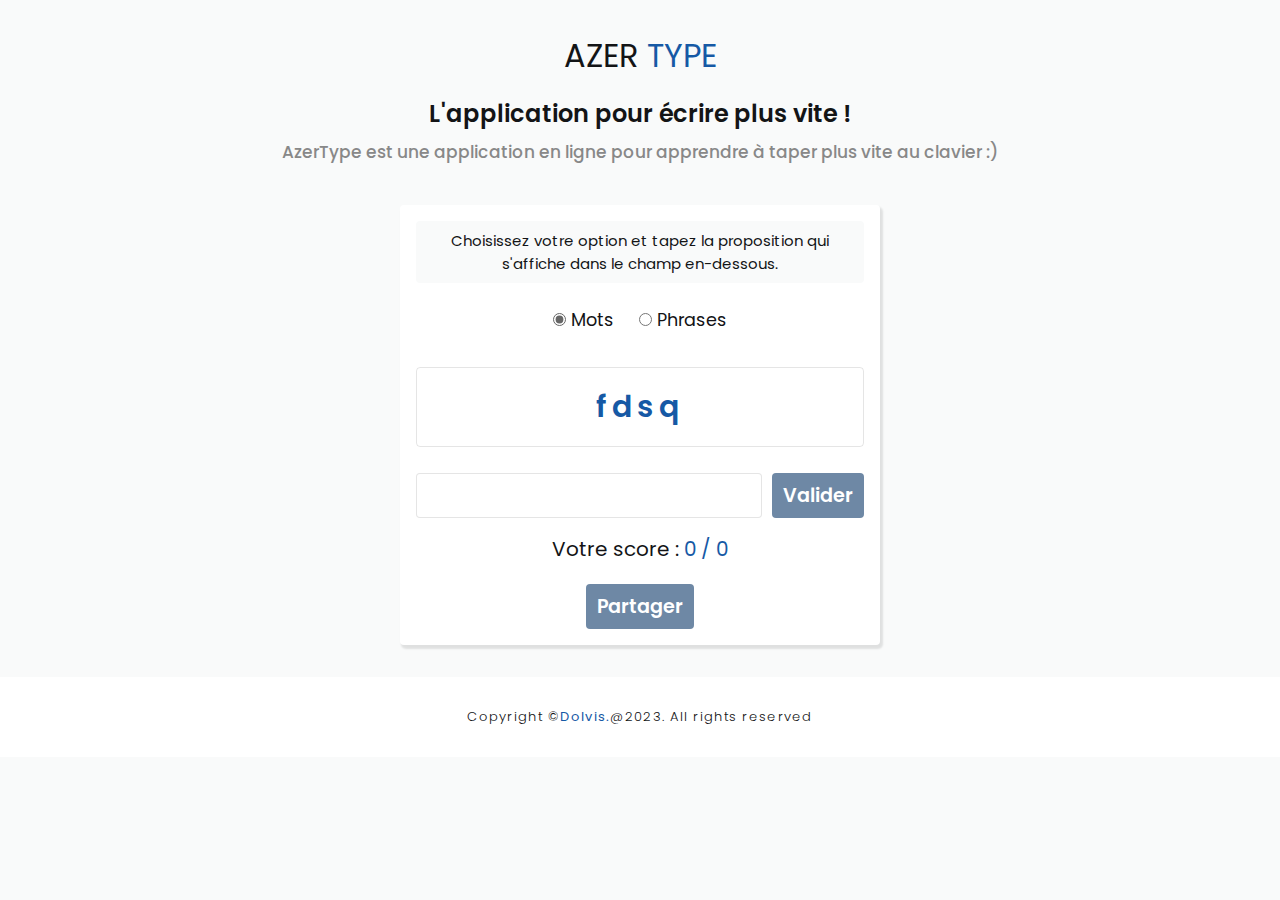
<file: index.html>
<!DOCTYPE html>
<html lang="fr">
<head>
    <meta charset="UTF-8">
    <meta http-equiv="X-UA-Compatible" content="IE=edge">
    <meta name="viewport" content="width=device-width, initial-scale=1.0">
    <title>Document</title>
  <!--font awesome icons-->
    <link rel="stylesheet" href="https://cdnjs.cloudflare.com/ajax/libs/font-awesome/6.4.0/css/all.min.css">
    <link rel="stylesheet" href="style/style.css">

    <!-- Inclusion des 3 scripts nécessaires pour faire fonctionner le jeu -->
    <!-- Attention, l'ordre des fichiers js est important.  -->
    <script src="scripts/config.js" defer></script>
    <script src="scripts/popup.js" defer></script>
    <script src="scripts/script.js" defer></script>
    <script src="scripts/main.js" defer></script>
</head>
<body>
    <!-- HEADER -->
    <header>
        <h1>Azer <span>Type</span></h1>
        <h2>L'application pour écrire plus vite !</h2>
        <h3>AzerType est une application en ligne pour apprendre à taper plus vite au clavier :)</h3>
    </header>

    <!-- MAIN -->
    <main>
        <div class="zoneOptions">
            <p>Choisissez votre option et tapez la proposition qui s'affiche dans le champ en-dessous.</p>
            <div class="optionSource">
                <input type="radio" name="optionSource" id="mots" value="1" checked>
                <label for="mots">Mots</label>
                <input type="radio" name="optionSource" id="phrases" value="2">
                <label for="phrases">Phrases</label>
            </div>
        </div>

        <div class="zoneProposition">
            Azerty
        </div>

        <div class="zoneSaisie">
            <input type="text" id="inputEcriture" name="inputEcriture">
            <button id="btnValiderMot">Valider</button>
        </div>

        <div class="zoneScore">
            Votre score : <span>0</span>
        </div>

        <div class="zonePartage">
            <button>Partager</button>
        </div>
        
    </main>

    <!-- FOOTER -->
    <footer>
        Copyright &copy; <span>Dolvis.</span> @2023. All rights reserved
    </footer>

    <!-- Popup de partage -->
    <div class="popupBackground">
        <div class="popup">
            <div class="fas fa-close" id="close_btn"></div>
            <div>Partagez votre score</div>
            <form>
                <label for="nom">Votre nom</label>
                <input type="text" id="nom" name="nom" placeholder="Votre nom">
                <label for="email">Avec qui voulez-vous partager votre score ?</label>
                <input type="email" id="email" name="email" placeholder="nom@domaine.com">
                <button id="btnEnvoyerMail">Envoyer</button>
            </form>
        </div>
    </div>
</body>
</html>
</file>
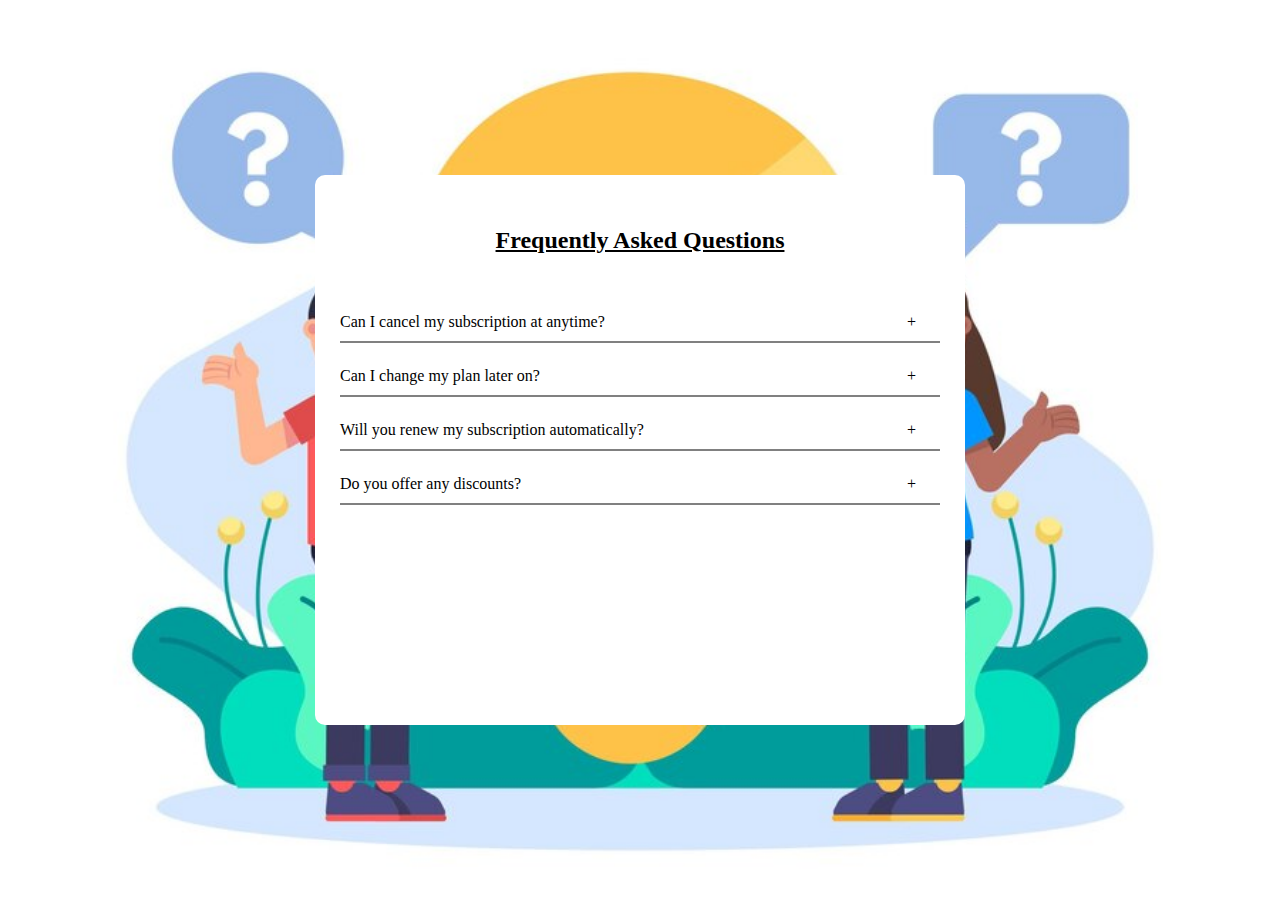
<file: accordion/index.html>
<!DOCTYPE html>
<html lang="en">
<head>
    <meta charset="UTF-8">
    <meta name="viewport" content="width=device-width, initial-scale=1.0">
    <title>Accordion</title>
    <link rel="stylesheet" href="style.css">
</head>
<body>
    
    <div class="container">
        <h2>Frequently Asked Questions
        </h2>

        <div class="contain-container">
            <div class="question">
                Can I cancel my subscription at anytime?
            </div>
            <div class="answer">
                Sure. Your paid subscription can be cancelled anytime by shifting to Lite plan.
            </div>
        </div>
        <div class="contain-container">
            <div class="question">
                Can I change my plan later on?
            </div>

            <div class="answer">
                Absolutely! You can upgrade or downgrade your plan anytime. The money paid for the previous subscription will be recalculated to the new plan.
            </div>
        </div>   
        <div class="contain-container">
            <div class="question">
                Will you renew my subscription automatically?
            </div>
            <div class="answer">
                Yes, your subscription will be automatically renewed according to your pay period.
            </div>
        </div> 
        <div class="contain-container">
            <div class="question">
                Do you offer any discounts?
            </div>
            <div class="answer">
                Yes! We offer 17% discount for payment per year. There may be other temporary discounts, check for this inside the service.
            </div>
            
        </div> 
        <!-- <div class="contain-container">
            
        </div> 
             -->
            
            
        
    </div>

    <script src="script.js"></script>
</body>
</html>
</file>
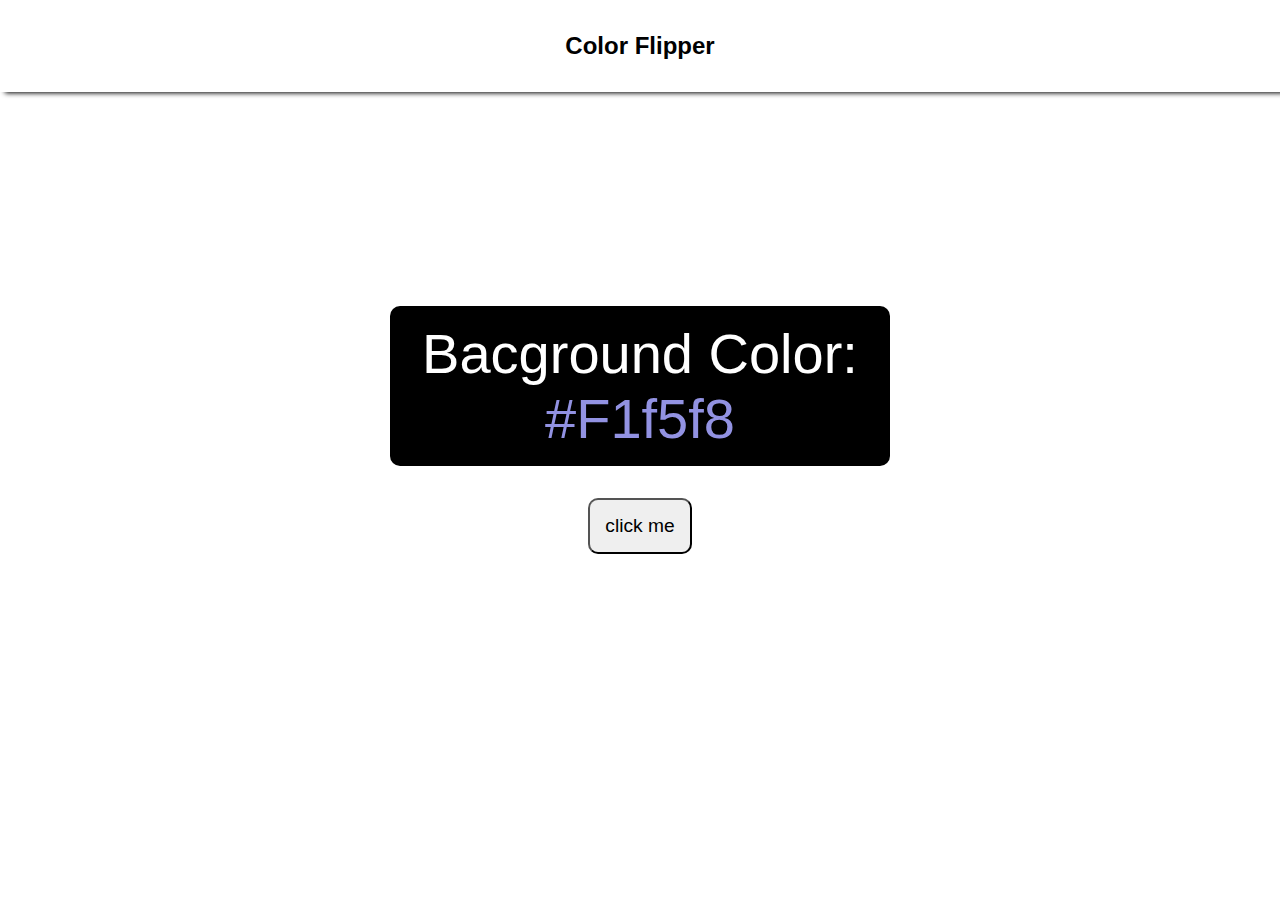
<file: color flipper/index.html>
<!DOCTYPE html>
<html lang="en">
<head>
    <meta charset="UTF-8">
    <meta http-equiv="X-UA-Compatible" content="IE=edge">
    <meta name="viewport" content="width=device-width, initial-scale=1.0">
    <link rel="stylesheet" href="style.css">
    <title>Color Flipper</title>
</head>
<body>
    <nav>
        <h2>color flipper</h2>
    </nav>
    <main>
        <div class="container">
            <p>
                bacground color: <span id="span-color">#f1f5f8</span>
            </p>
            <button id="btn">click me</button>
        </div>
    </main>
    


    <script src="script.js"></script>
</body>
</html>
</file>
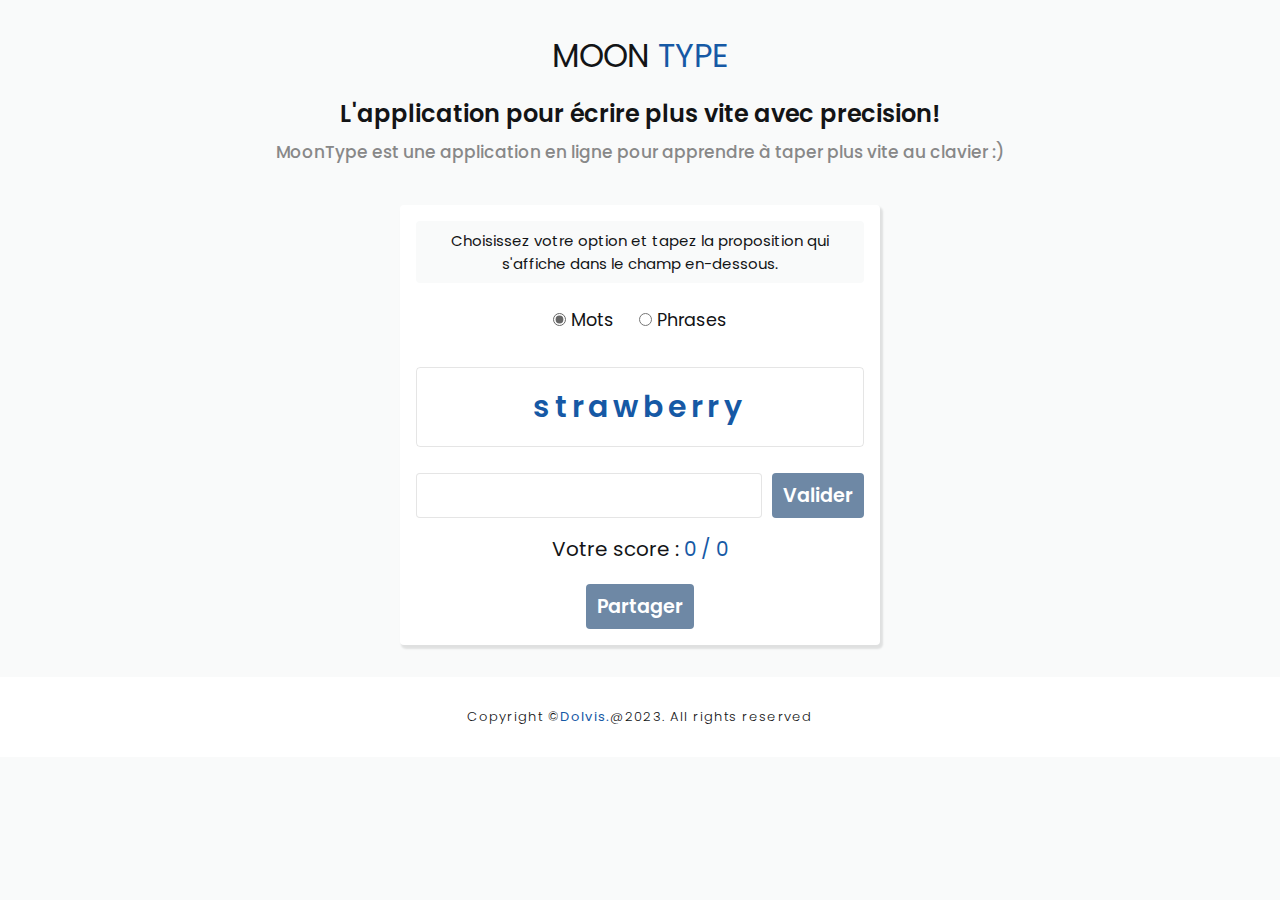
<file: MoonType/index.html>
<!DOCTYPE html>
<html lang="fr">
<head>
    <meta charset="UTF-8">
    <meta http-equiv="X-UA-Compatible" content="IE=edge">
    <meta name="viewport" content="width=device-width, initial-scale=1.0">
    <title>Document</title>
  <!--font awesome icons-->
    <link rel="stylesheet" href="https://cdnjs.cloudflare.com/ajax/libs/font-awesome/6.4.0/css/all.min.css">
    <link rel="stylesheet" href="style/style.css">

    <!-- Inclusion des 3 scripts nécessaires pour faire fonctionner le jeu -->
    <!-- Attention, l'ordre des fichiers js est important.  -->
    <script src="scripts/config.js" defer></script>
    <script src="scripts/popup.js" defer></script>
    <script src="scripts/script.js" defer></script>
    <script src="scripts/main.js" defer></script>
</head>
<body>
    <!-- HEADER -->
    <header>
        <h1>Moon <span>Type</span></h1>
        <h2>L'application pour écrire plus vite avec precision!</h2>
        <h3>MoonType est une application en ligne pour apprendre à taper plus vite au clavier :)</h3>
    </header>

    <!-- MAIN -->
    <main>
        <div class="zoneOptions">
            <p>Choisissez votre option et tapez la proposition qui s'affiche dans le champ en-dessous.</p>
            <div class="optionSource">
                <input type="radio" name="optionSource" id="mots" value="1" checked>
                <label for="mots">Mots</label>
                <input type="radio" name="optionSource" id="phrases" value="2">
                <label for="phrases">Phrases</label>
            </div>
        </div>

        <div class="zoneProposition">
            Azerty
        </div>

        <div class="zoneSaisie">
            <input type="text" id="inputEcriture" name="inputEcriture">
            <button id="btnValiderMot">Valider</button>
        </div>

        <div class="zoneScore">
            Votre score : <span>0</span>
        </div>

        <div class="zonePartage">
            <button>Partager</button>
        </div>
        
    </main>

    <!-- FOOTER -->
    <footer>
        Copyright &copy; <span>Dolvis.</span> @2023. All rights reserved
    </footer>

    <!-- Popup de partage -->
    <div class="popupBackground">
        <div class="popup">
            <div class="fas fa-close" id="close_btn"></div>
            <div>Partagez votre score</div>
            <form>
                <label for="nom">Votre nom</label>
                <input type="text" id="nom" name="nom" placeholder="Votre nom">
                <label for="email">Avec qui voulez-vous partager votre score ?</label>
                <input type="email" id="email" name="email" placeholder="nom@domaine.com">
                <button id="btnEnvoyerMail">Envoyer</button>
            </form>
        </div>
    </div>
</body>
</html>
</file>
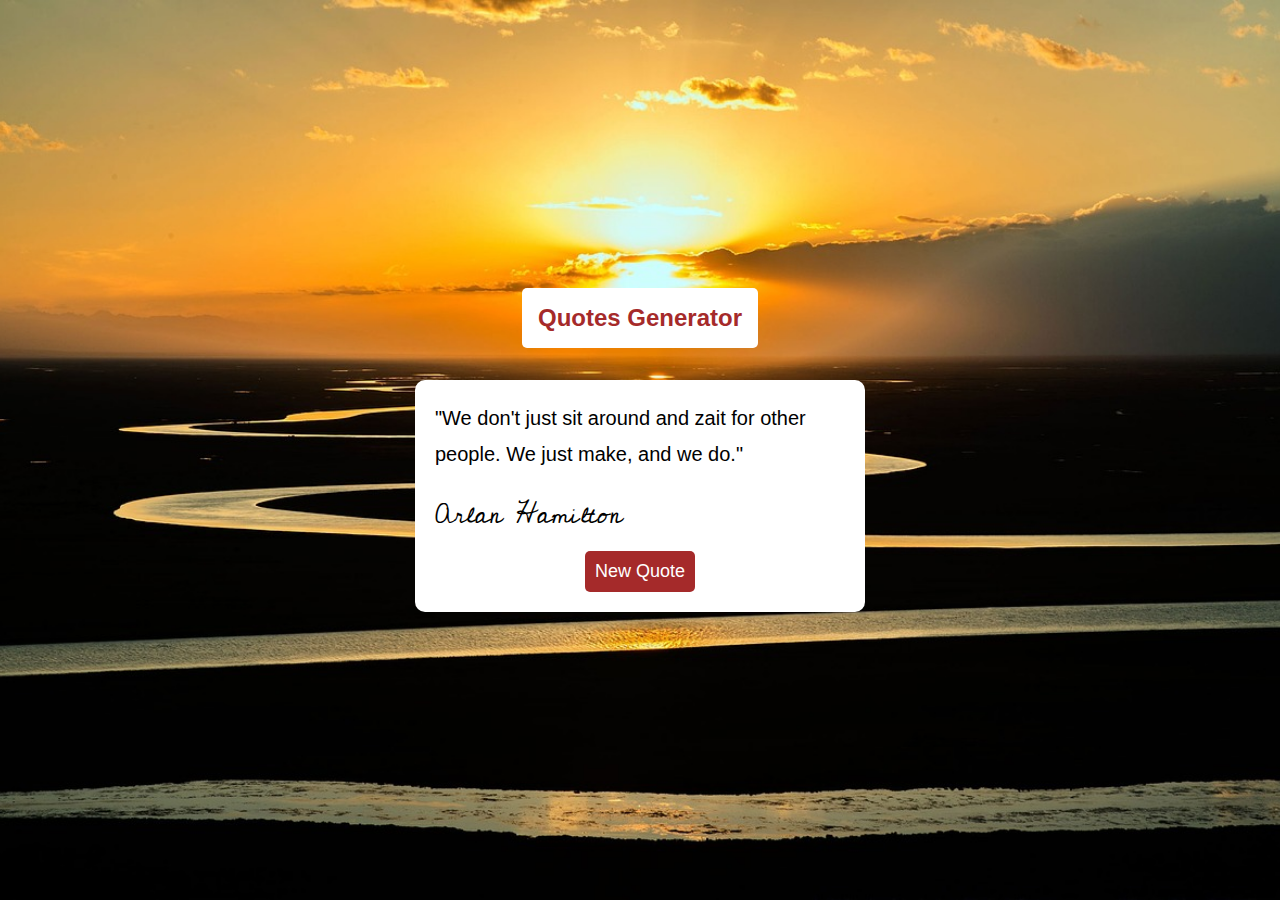
<file: quote generator/index.html>
<!DOCTYPE html>
<html lang="en">
<head>
    <meta charset="UTF-8">
    <meta name="viewport" content="width=device-width, initial-scale=1.0">
    <link rel="stylesheet" href="style.css">
    <title>Quote generator</title>
</head>
<body>

    <div class="container">
        <div class="title">
            <h2>Quotes Generator</h2>
        </div>

        <div class="quote-container">
            <p id="quote">"We don't just sit around and zait for other people. We just make, and we do."</p>
            <p id="person">arlan hamilton</p>
            <button class="btn">New Quote</button>
        </div>
    </div>
   
    

    <script src="script.js"></script>
</body>
</html>
</file>
<file: accordion/style.css>
*{
    padding: 0;
    margin: 0;
    box-sizing: border-box;
    border: none;
    text-decoration: none;
}

:root{
    --border-radius:10px;
    --white-color: white;
    --black-color: black;


}

body{
    height: 100vh;
    background: url(images/question.jpg) no-repeat center center/cover;
    display: flex;
    flex-direction: column;
    justify-content: center;
    align-items: center;
}

.container{
    
    max-width: 650px;
    height: 550px;
    padding: 25px;
    background-color: var(--white-color);
    border-radius: var(--border-radius);
    
}

.container .contain-container{
    
    

}

.container h2{
    text-decoration: underline;
    
    padding: .7rem;
    margin: 1rem 0 3rem;
    text-align: center;
}

.container .contain-container .question{
    padding-bottom: 10px;
    margin-top: 1.5rem;
    cursor: pointer;
    border-bottom: solid 2px gray;
    position: relative;
}
.container .contain-container .answer{
    
    height: 0;
    overflow: hidden; 
    transition: .5s;
}

.container .contain-container .question::after{
    content: "+";
    position: absolute;
    right: 1.5rem;
}

/* javascript styling */

.container .contain-container.active .answer{
    
    height: 100px;
    transition: .5s;
}

.container .contain-container.active .question{
    font-size: 15px;
    transition: .5s;
}


.container .contain-container.active .question::after{
    content: "-";
   
}
</file>
<file: color flipper/style.css>
*{
    padding: 0;
    margin: 0;
    box-sizing: border-box;
    text-decoration: none;
    font-family: sans-serif;
}

:root{
    --white-color: white;
    --box-border: 5px 1px 5px black;
    --bg-color: rgb(146, 146, 226);
    --black-color: black;
    --border-radius: 10px;
    --padding: 15px
}

nav{
    padding: 2rem;
    box-shadow: var(--box-border);
    text-align: center;
    text-transform: capitalize;
}

.container{
    display: flex;
    flex-direction: column;
    justify-content: center;
    align-items: center;
    gap: 2rem;
    height: 75vh;
}

.container p{
    max-width: 500px;
    text-align: center;
    font-size: 3.5rem;
    color: var(--white-color);
    background-color:var(--black-color) ;
    padding: var(--padding) ;
    border-radius: var(--border-radius);
    text-transform: capitalize;
}

.container p span{
    color:var(--bg-color) ;
}

#btn{
    border-radius: var(--border-radius);
    padding: var(--padding);
    font-size: 1.2rem;
}
</file>
<file: quote generator/style.css>
@import url('https://fonts.googleapis.com/css2?family=Cedarville+Cursive&display=swap');

*{
    padding: 0;
    margin: 0;
    box-sizing: border-box;
    text-decoration: none;
    border: none;
    --bg-white:white;
    --color-btn: white;
    --brown-color: brown;
}

:root{
    --border-radius:10px;
    --border-radius-btn: 5px;
}
.container{
    height: 100vh;
    display: flex;
    gap: 2rem;
    flex-direction: column;
    justify-content: center;
    align-items: center;
    background: url("images/horizon.jpg") no-repeat center center/ cover;
    font-family: sans-serif;
}

.quote-container{
    display: flex;
    flex-direction: column;
    background-color: var(--bg-white);
    max-width: 450px;
    border-radius: var(--border-radius);
    padding: 20px;
}

.title h2{
    background-color: var(--bg-white);
    color: var(--brown-color);
    padding: 1rem;
    /* border: solid 1px  */
    border-radius: var(--border-radius-btn);
}

#quote{
    padding-bottom: 1rem;
    line-height: 1.8;
    word-spacing: 1;
    font-size: 20px;
}
#person{
    font-family: "Cedarville Cursive", cursive;
    font-size: 28px;
    text-transform: capitalize;

}
.btn{
    margin-top: 10px;
    padding: 10px;
    background-color: var(--brown-color);
    color: var(--color-btn);
    font-size: 18px;
    border-radius: var(--border-radius-btn);
    cursor: pointer;
    align-self: center;
}
</file>
<file: style/style.css>
@import url('https://fonts.googleapis.com/css2?family=Poppins:wght@300;400&display=swap');

/**
 * Reset
 */
 * {
    margin: 0;
    padding: 0;
    box-sizing: border-box;
    outline: none;
    border: none;
    font-weight: normal;
}

/**
 * Eléments génériques
 */

:root{
    --main-color: #1659a5;
    --black: #131416;
    --white: #fff;
    --light-bg: #f9fafa;
    --light-color: #888;
    --border: 1px solid rgba(0, 0, 0, .1);
    --body-family:'Poppins', Arial, sans-serif;  
}

body {
    font-family: var(--body-family); 
    background-color: var(--light-bg);
    color: var(--black);
    font-size: .938rem;
}

/* Mise en forme des titres */
h1 {
    font-size: 2rem;
    font-weight: 400;
    color: var(--black);
    text-transform: uppercase;
    margin: 2rem 0 1rem;
}
h1 span{
    color: var(--main-color);
}

h2 {
    font-size: 1.5rem;
    font-weight: 600;
    color: var(--black);
}

h3 {
    margin: .5rem;
    font-size: 17px;
    font-weight: 500;
    color: var(--light-color);
}


/* Mise en forme des formulaires */
input[type='radio'] {
    filter: grayscale(1); /* Grayscale passe le bouton en niveau de gris */
}


input[type='text'],
input[type='email'] {
    width: 100%;
    margin-right: 10px;
    padding: .5rem .8rem;
    border-radius: .25rem;
    font-size: 17px;
    letter-spacing: .1rem;
    font-weight: 600;
    font-size: 17px;
    color: var(--black);
}

input[type='text']::placeholder,
input[type='email']::placeholder {
    color: var(--light-color);
    opacity: 50%;
}

button {
    padding: .5rem .7rem;
    border-radius: .25rem;
    font-family: var(--body-family);
    font-weight: 600;
    font-size: 1.2rem;
    color: var(--white);
    background-color: #6e88a5;
    cursor: pointer;
    transition: all .3s;
}

button:hover {
    background-color: var(--main-color);
}

button:focus {
    background-color: var(--light-bg);
    color:var(--black);
    border: 3px solid var(--main-color);
    
}

/**
 * Eléments principaux
 */

header {
    display: flex;
    flex-direction: column;
    align-items: center;
}

main {
    display: flex;
    flex-direction: column;
    justify-content: center;
    align-items: center;
    width: 100%;
    max-width: 30rem;

    margin: 2rem auto;
    padding: 1rem;
    text-align: center;
    color: var(--black);
    font-size: 1.1rem;
    font-weight: 500;
    border-radius: .25rem;
    background-color: var(--white);
    box-shadow: 2px 3px 2px 1px rgba(0, 0, 0, .1);
}

footer {
    /* position: absolute; */
    bottom: 0;
    display: flex;
    justify-content: center;
    width: 100%;
    padding: 30px;
    font-weight: 300;
    font-size: .813rem;
    color: var(--black);
    letter-spacing: .08rem;
    background-color: var(--white);
}
footer span{
    color: var(--main-color);
}

/**
 * Mise en forme des éléments de la zone principale
 */

/* Zone d'options */
.zoneOptions p{
    font-size: .938rem;
    padding: .5rem;
    background-color: var(--light-bg);
    border-radius: .25rem;
}

.optionSource {
    margin: 1.5rem;

}

.optionSource input[type='radio']:not(:first-child) {
    margin-left: 20px;
}

/* Zone ou sera affiché le texte (mot ou phrase) à afficher */
.zoneProposition {
    width: 100%;
    margin: 10px 0 10px 0;
    padding: 1rem;
    border-radius: .25rem;
    font-size: 30px;
    font-weight: 600;
    color: var(--main-color);
    border: var(--border);
    letter-spacing: .3rem;
}

/* Zone de saisie */
.zoneSaisie {
    display: flex;
    justify-content: space-between;
    width: 100%;
    margin: 1rem;
}

/* Eléments du formulaire de saisie */
.zoneSaisie input[type='text'] {
    width: 80%;
    border: var(--border);
}

/* .zoneSaisie button {
    /* width: 20%; */
/* } */ 

.zoneScore {
    font-size: 20px;
}
.zoneScore span{
    color: var(--main-color);
}

.zonePartage {
    padding-top: 20px;
}

/**
  * Gestion des popups
  */

.popupBackground {
    display: none;
    position: fixed;
    top: 0;
    height: 100vh;
    width: 100vw;
    background-color: rgba(0, 0, 0, .5);
   
}

.popup {
    position: absolute;
    top: 50%;
    left: 50%;
    transform: translate(-50%, -50%);
    flex-wrap: wrap;
    justify-content: center;
    align-items: center;
    width: 100%;
    padding: 1rem 2rem;
    /* text-align: center; */
    color: var(--black);
    /* font-size: 17px; */
    font-weight: 500;
    background-color: var(--white);
    border-radius: .25rem;
    max-width: 25rem;
}



.active {
    display: flex !important;
}

.popup label {
    width: 100%;
    font-size: .938rem;
    
}

.popup div {
    font-size: 1.5rem;
    padding-bottom: 15px;
}

/* Eléments de formulaire */
.popup input {
    margin: 10px 0;
    border: var(--border);
    font-size: .938rem;
    font-weight: lighter;
    padding: 1rem;
}

.popup button {
    margin: 1rem 0;
    width: 100%;
}

#close_btn{
    position: absolute;
    right: 1.5rem;
    top: 1.2rem;
    font-size: 1.2rem;
    cursor: pointer;
    color: var(--black);
}

#close_btn:hover{
    color: var(--main-color);
}
/** 
 * Responsive
 */


 /* En dessous de 1200 px */
@media screen and (max-width: 1200px) {
    main {
        width: 60%;
        padding: 30px;
    }
}


/* En dessous de 800 px */
@media screen and (max-width: 800px) {
    main {
        width: 90%;
        padding: 10px;
    }
}
</file>
<file: MoonType/style/style.css>
@import url('https://fonts.googleapis.com/css2?family=Poppins:wght@300;400&display=swap');

/**
 * Reset
 */
 * {
    margin: 0;
    padding: 0;
    box-sizing: border-box;
    outline: none;
    border: none;
    font-weight: normal;
}

/**
 * Eléments génériques
 */

:root{
    --main-color: #1659a5;
    --black: #131416;
    --white: #fff;
    --light-bg: #f9fafa;
    --light-color: #888;
    --border: 1px solid rgba(0, 0, 0, .1);
    --body-family:'Poppins', Arial, sans-serif;  
}

body {
    font-family: var(--body-family); 
    background-color: var(--light-bg);
    color: var(--black);
    font-size: .938rem;
}

/* Mise en forme des titres */
h1 {
    font-size: 2rem;
    font-weight: 400;
    color: var(--black);
    text-transform: uppercase;
    margin: 2rem 0 1rem;
}
h1 span{
    color: var(--main-color);
}

h2 {
    font-size: 1.5rem;
    font-weight: 600;
    color: var(--black);
}

h3 {
    margin: .5rem;
    font-size: 17px;
    font-weight: 500;
    color: var(--light-color);
}


/* Mise en forme des formulaires */
input[type='radio'] {
    filter: grayscale(1); /* Grayscale passe le bouton en niveau de gris */
}


input[type='text'],
input[type='email'] {
    width: 100%;
    margin-right: 10px;
    padding: .5rem .8rem;
    border-radius: .25rem;
    font-size: 17px;
    letter-spacing: .1rem;
    font-weight: 600;
    font-size: 17px;
    color: var(--black);
}

input[type='text']::placeholder,
input[type='email']::placeholder {
    color: var(--light-color);
    opacity: 50%;
}

button {
    padding: .5rem .7rem;
    border-radius: .25rem;
    font-family: var(--body-family);
    font-weight: 600;
    font-size: 1.2rem;
    color: var(--white);
    background-color: #6e88a5;
    cursor: pointer;
    transition: all .3s;
}

button:hover {
    background-color: var(--main-color);
}

button:focus {
    background-color: var(--light-bg);
    color:var(--black);
    border: 3px solid var(--main-color);
    
}

/**
 * Eléments principaux
 */

header {
    display: flex;
    flex-direction: column;
    align-items: center;
}

main {
    display: flex;
    flex-direction: column;
    justify-content: center;
    align-items: center;
    width: 100%;
    max-width: 30rem;

    margin: 2rem auto;
    padding: 1rem;
    text-align: center;
    color: var(--black);
    font-size: 1.1rem;
    font-weight: 500;
    border-radius: .25rem;
    background-color: var(--white);
    box-shadow: 2px 3px 2px 1px rgba(0, 0, 0, .1);
}

footer {
    /* position: absolute; */
    bottom: 0;
    display: flex;
    justify-content: center;
    width: 100%;
    padding: 30px;
    font-weight: 300;
    font-size: .813rem;
    color: var(--black);
    letter-spacing: .08rem;
    background-color: var(--white);
}
footer span{
    color: var(--main-color);
}

/**
 * Mise en forme des éléments de la zone principale
 */

/* Zone d'options */
.zoneOptions p{
    font-size: .938rem;
    padding: .5rem;
    background-color: var(--light-bg);
    border-radius: .25rem;
}

.optionSource {
    margin: 1.5rem;

}

.optionSource input[type='radio']:not(:first-child) {
    margin-left: 20px;
}

/* Zone ou sera affiché le texte (mot ou phrase) à afficher */
.zoneProposition {
    width: 100%;
    margin: 10px 0 10px 0;
    padding: 1rem;
    border-radius: .25rem;
    font-size: 30px;
    font-weight: 600;
    color: var(--main-color);
    border: var(--border);
    letter-spacing: .3rem;
}

/* Zone de saisie */
.zoneSaisie {
    display: flex;
    justify-content: space-between;
    width: 100%;
    margin: 1rem;
}

/* Eléments du formulaire de saisie */
.zoneSaisie input[type='text'] {
    width: 80%;
    border: var(--border);
}

/* .zoneSaisie button {
    /* width: 20%; */
/* } */ 

.zoneScore {
    font-size: 20px;
}
.zoneScore span{
    color: var(--main-color);
}

.zonePartage {
    padding-top: 20px;
}

/**
  * Gestion des popups
  */

.popupBackground {
    display: none;
    position: fixed;
    top: 0;
    height: 100vh;
    width: 100vw;
    background-color: rgba(0, 0, 0, .5);
   
}

.popup {
    position: absolute;
    top: 50%;
    left: 50%;
    transform: translate(-50%, -50%);
    flex-wrap: wrap;
    justify-content: center;
    align-items: center;
    width: 100%;
    padding: 1rem 2rem;
    /* text-align: center; */
    color: var(--black);
    /* font-size: 17px; */
    font-weight: 500;
    background-color: var(--white);
    border-radius: .25rem;
    max-width: 25rem;
}



.active {
    display: flex !important;
}

.popup label {
    width: 100%;
    font-size: .938rem;
    
}

.popup div {
    font-size: 1.5rem;
    padding-bottom: 15px;
}

/* Eléments de formulaire */
.popup input {
    margin: 10px 0;
    border: var(--border);
    font-size: .938rem;
    font-weight: lighter;
    padding: 1rem;
}

.popup button {
    margin: 1rem 0;
    width: 100%;
}

#close_btn{
    position: absolute;
    right: 1.5rem;
    top: 1.2rem;
    font-size: 1.2rem;
    cursor: pointer;
    color: var(--black);
}

#close_btn:hover{
    color: var(--main-color);
}
/** 
 * Responsive
 */


 /* En dessous de 1200 px */
@media screen and (max-width: 1200px) {
    main {
        width: 60%;
        padding: 30px;
    }
}


/* En dessous de 800 px */
@media screen and (max-width: 800px) {
    main {
        width: 90%;
        padding: 10px;
    }
}
</file>
